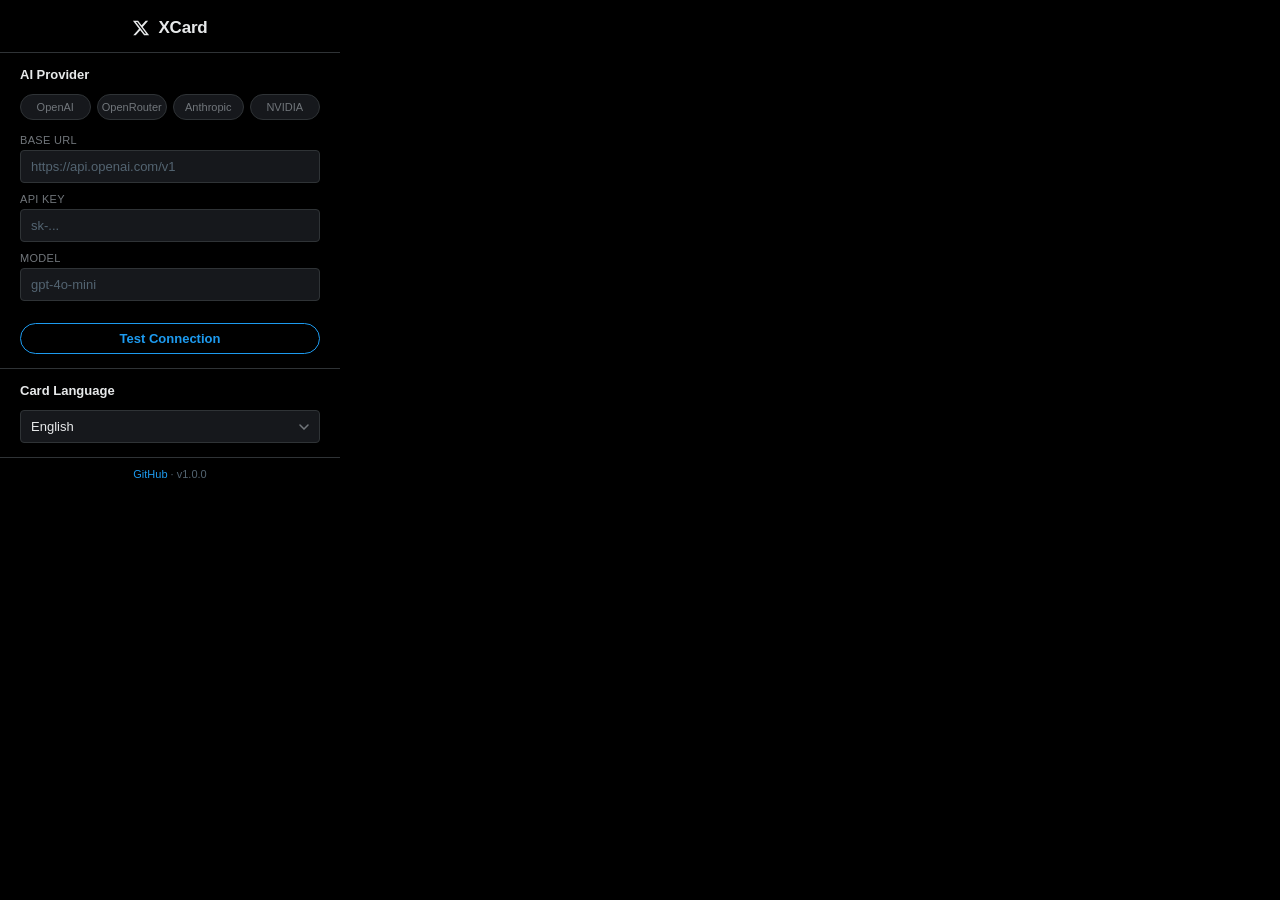
<file: popup/index.html>
<!DOCTYPE html>
<html>
<head>
  <meta charset="utf-8">
  <style>
    * { margin: 0; padding: 0; box-sizing: border-box; }

    body {
      width: 340px;
      font-family: -apple-system, BlinkMacSystemFont, "Segoe UI", Roboto, sans-serif;
      background: #000;
      color: #e7e9ea;
    }

    /* Header */
    .header {
      display: flex;
      align-items: center;
      justify-content: center;
      gap: 8px;
      padding: 18px 20px 14px;
      border-bottom: 1px solid #2f3336;
    }
    .header svg { fill: #e7e9ea; }
    .header h1 { font-size: 17px; font-weight: 800; letter-spacing: -0.2px; }

    /* Sections */
    .section {
      padding: 14px 20px;
      border-bottom: 1px solid #2f3336;
    }
    .section:last-of-type { border-bottom: none; }

    .section-label {
      font-size: 13px;
      font-weight: 700;
      color: #e7e9ea;
      margin-bottom: 12px;
    }

    /* Presets */
    .presets {
      display: flex;
      gap: 6px;
      margin-bottom: 14px;
    }
    .preset-btn {
      flex: 1;
      background: #16181c;
      color: #71767b;
      border: 1px solid #2f3336;
      border-radius: 20px;
      padding: 6px 0;
      font-size: 11px;
      font-weight: 500;
      cursor: pointer;
      transition: all 0.15s;
      text-align: center;
    }
    .preset-btn:hover {
      background: #1d1f23;
      color: #e7e9ea;
      border-color: #536471;
    }
    .preset-btn.active {
      background: #1d9bf0;
      color: #fff;
      border-color: #1d9bf0;
    }

    /* Form fields */
    .field { margin-bottom: 10px; }
    .field:last-child { margin-bottom: 0; }
    .field-label {
      font-size: 11px;
      color: #71767b;
      margin-bottom: 4px;
      text-transform: uppercase;
      letter-spacing: 0.3px;
    }
    .field input, .field select {
      width: 100%;
      background: #16181c;
      color: #e7e9ea;
      border: 1px solid #2f3336;
      border-radius: 4px;
      padding: 8px 10px;
      font-size: 13px;
      transition: border-color 0.15s;
    }
    .field input::placeholder { color: #536471; }
    .field input:focus, .field select:focus {
      outline: none;
      border-color: #1d9bf0;
    }
    .field select {
      cursor: pointer;
      -webkit-appearance: none;
      appearance: none;
      background-image: url("data:image/svg+xml,%3Csvg width='10' height='6' viewBox='0 0 10 6' fill='none' xmlns='http://www.w3.org/2000/svg'%3E%3Cpath d='M1 1L5 5L9 1' stroke='%2371767b' stroke-width='1.5' stroke-linecap='round'/%3E%3C/svg%3E");
      background-repeat: no-repeat;
      background-position: right 10px center;
      padding-right: 28px;
    }

    /* Test button */
    .test-btn {
      width: 100%;
      background: transparent;
      color: #1d9bf0;
      border: 1px solid #1d9bf0;
      border-radius: 20px;
      padding: 7px;
      font-size: 13px;
      font-weight: 700;
      cursor: pointer;
      transition: background 0.15s;
      margin-top: 12px;
    }
    .test-btn:hover { background: rgba(29, 155, 240, 0.1); }
    .test-btn:disabled { opacity: 0.4; cursor: not-allowed; }

    /* Test result */
    .test-result {
      font-size: 12px;
      margin-top: 8px;
      padding: 8px 10px;
      border-radius: 4px;
      display: none;
      word-break: break-word;
      line-height: 1.4;
    }
    .test-result.success {
      display: block;
      background: rgba(0, 186, 124, 0.1);
      color: #00ba7c;
      border: 1px solid rgba(0, 186, 124, 0.2);
    }
    .test-result.error {
      display: block;
      background: rgba(244, 33, 46, 0.1);
      color: #f4212e;
      border: 1px solid rgba(244, 33, 46, 0.2);
    }

    /* Saved toast */
    .saved {
      position: fixed;
      bottom: 12px;
      left: 50%;
      transform: translateX(-50%) translateY(10px);
      background: #1d9bf0;
      color: #fff;
      font-size: 12px;
      font-weight: 600;
      padding: 6px 16px;
      border-radius: 20px;
      opacity: 0;
      transition: all 0.25s;
      pointer-events: none;
    }
    .saved.show {
      opacity: 1;
      transform: translateX(-50%) translateY(0);
    }

    /* Footer */
    .footer {
      padding: 10px 20px 14px;
      font-size: 11px;
      color: #536471;
      text-align: center;
    }
    .footer a { color: #1d9bf0; text-decoration: none; }
    .footer a:hover { text-decoration: underline; }
  </style>
</head>
<body>
  <div class="header">
    <svg viewBox="0 0 24 24" width="18" height="18"><path d="M18.244 2.25h3.308l-7.227 8.26 8.502 11.24H16.17l-5.214-6.817L4.99 21.75H1.68l7.73-8.835L1.254 2.25H8.08l4.713 6.231zm-1.161 17.52h1.833L7.084 4.126H5.117z"/></svg>
    <h1>XCard</h1>
  </div>

  <div class="section">
    <div class="section-label">AI Provider</div>
    <div class="presets">
      <button class="preset-btn" data-base="https://api.openai.com/v1" data-model="gpt-4o-mini">OpenAI</button>
      <button class="preset-btn" data-base="https://openrouter.ai/api/v1" data-model="openai/gpt-4o-mini">OpenRouter</button>
      <button class="preset-btn" data-base="https://api.anthropic.com/v1" data-model="claude-sonnet-4-6">Anthropic</button>
      <button class="preset-btn" data-base="https://integrate.api.nvidia.com/v1" data-model="z-ai/glm4.7">NVIDIA</button>
    </div>
    <div class="field">
      <div class="field-label">Base URL</div>
      <input id="baseUrl" type="text" placeholder="https://api.openai.com/v1">
    </div>
    <div class="field">
      <div class="field-label">API Key</div>
      <input id="apiKey" type="password" placeholder="sk-...">
    </div>
    <div class="field">
      <div class="field-label">Model</div>
      <input id="model" type="text" placeholder="gpt-4o-mini">
    </div>
    <button class="test-btn" id="testBtn">Test Connection</button>
    <div class="test-result" id="testResult"></div>
  </div>

  <div class="section">
    <div class="section-label">Card Language</div>
    <div class="field">
      <select id="lang">
        <option value="en">English</option>
        <option value="zh">中文</option>
        <option value="ja">日本語</option>
        <option value="ko">한국어</option>
        <option value="es">Español</option>
        <option value="fr">Français</option>
        <option value="de">Deutsch</option>
      </select>
    </div>
  </div>

  <div class="footer">
    <a href="https://github.com/kohoj/xcard" target="_blank">GitHub</a> &middot; v1.0.0
  </div>

  <div class="saved" id="saved">Saved</div>

  <script src="index.js"></script>
</body>
</html>
</file>
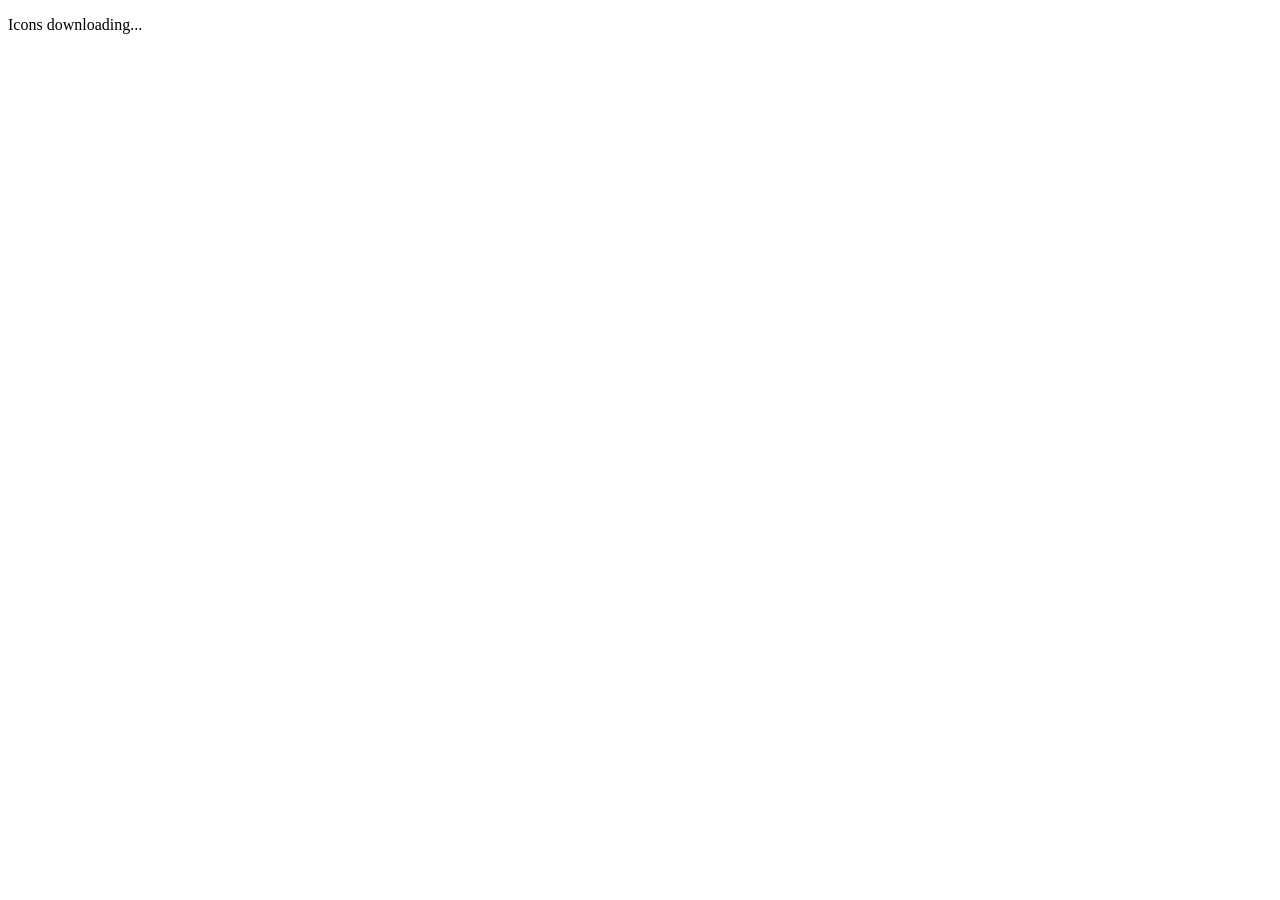
<file: scripts/generate-icons.html>
<!DOCTYPE html>
<html>
<body>
<script>
[16, 32, 48, 128].forEach(size => {
  const c = document.createElement('canvas');
  c.width = c.height = size;
  const ctx = c.getContext('2d');
  ctx.fillStyle = '#1d9bf0';
  ctx.beginPath();
  ctx.arc(size / 2, size / 2, size / 2, 0, Math.PI * 2);
  ctx.fill();
  ctx.fillStyle = '#ffffff';
  ctx.font = `bold ${size * 0.5}px -apple-system, sans-serif`;
  ctx.textAlign = 'center';
  ctx.textBaseline = 'middle';
  ctx.fillText('X', size / 2, size / 2);
  var r = size * 0.18;
  ctx.fillStyle = '#ffffff';
  ctx.globalAlpha = 0.9;
  ctx.fillRect(size - r * 2.2, size - r * 2.2, r * 2, r * 1.6);
  ctx.globalAlpha = 1;
  c.toBlob(blob => {
    const a = document.createElement('a');
    a.href = URL.createObjectURL(blob);
    a.download = `icon${size}.png`;
    a.click();
  });
});
</script>
<p>Icons downloading...</p>
</body>
</html>
</file>
